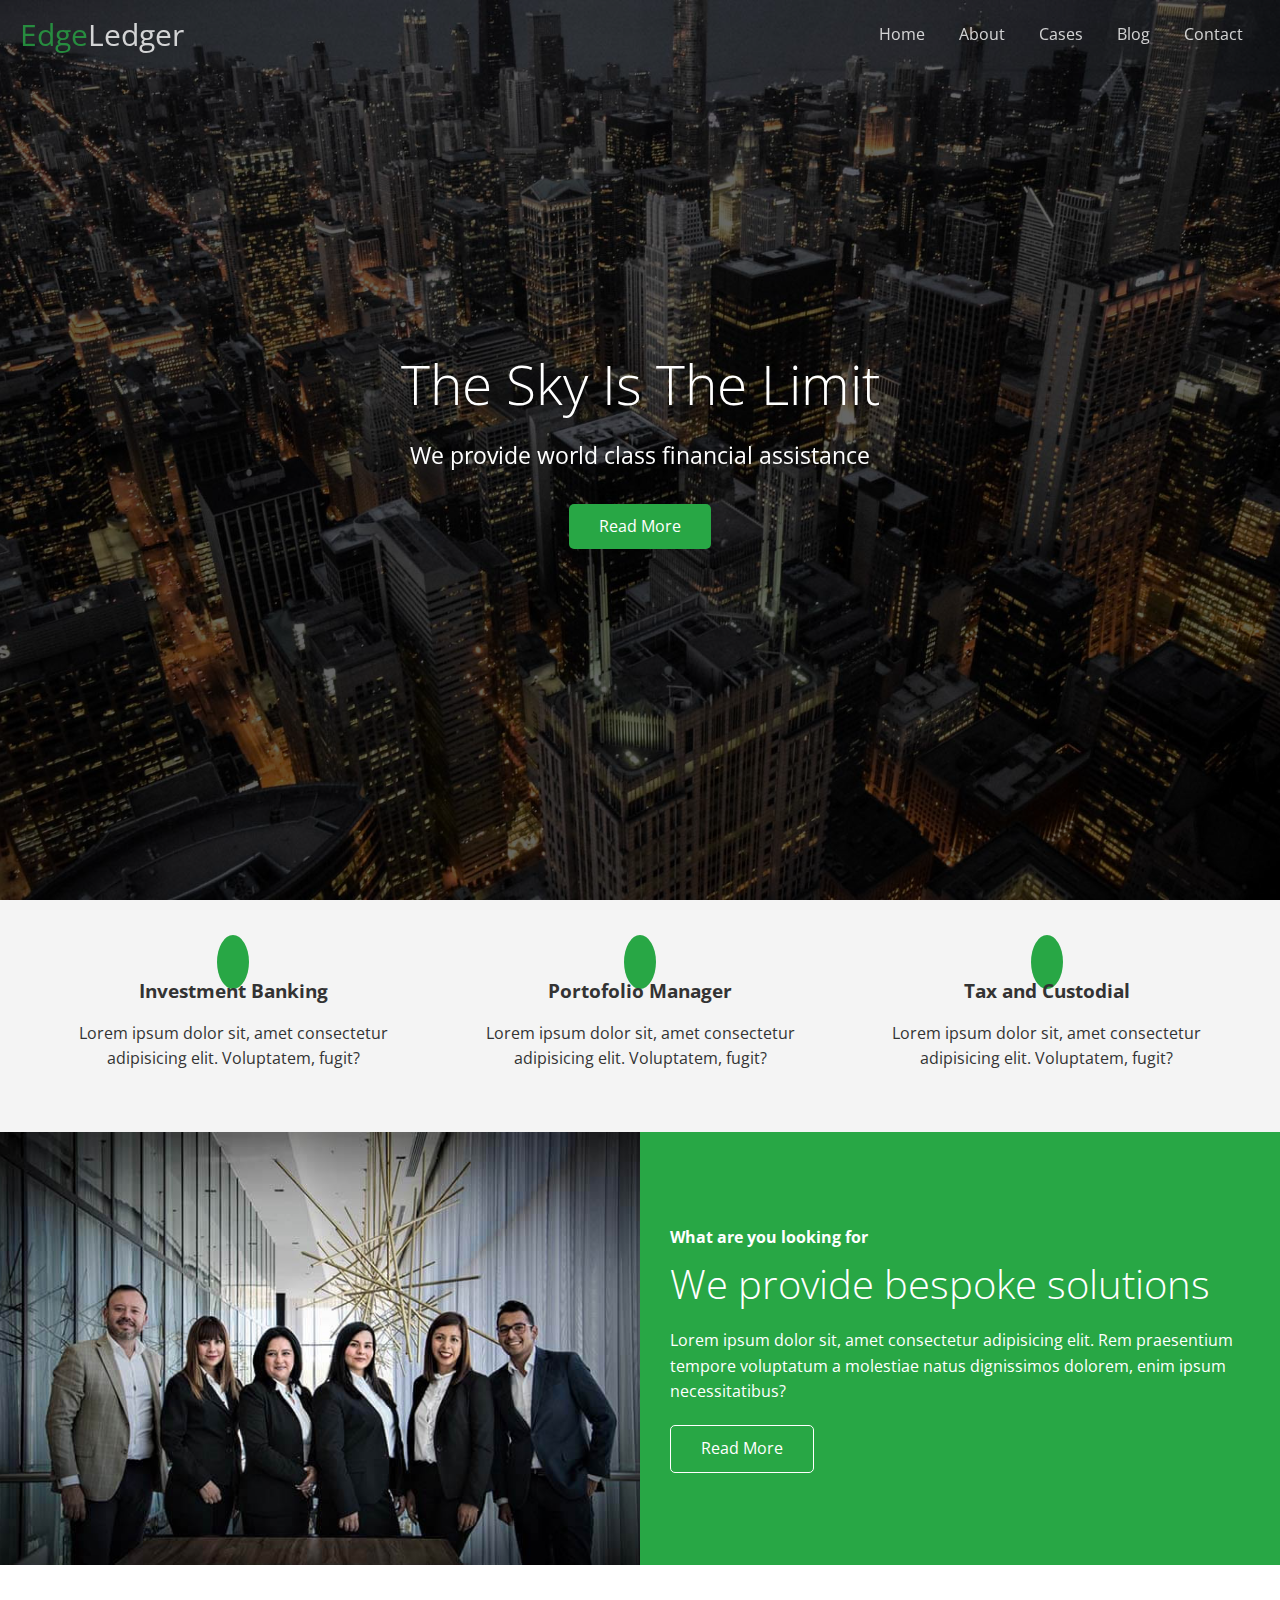
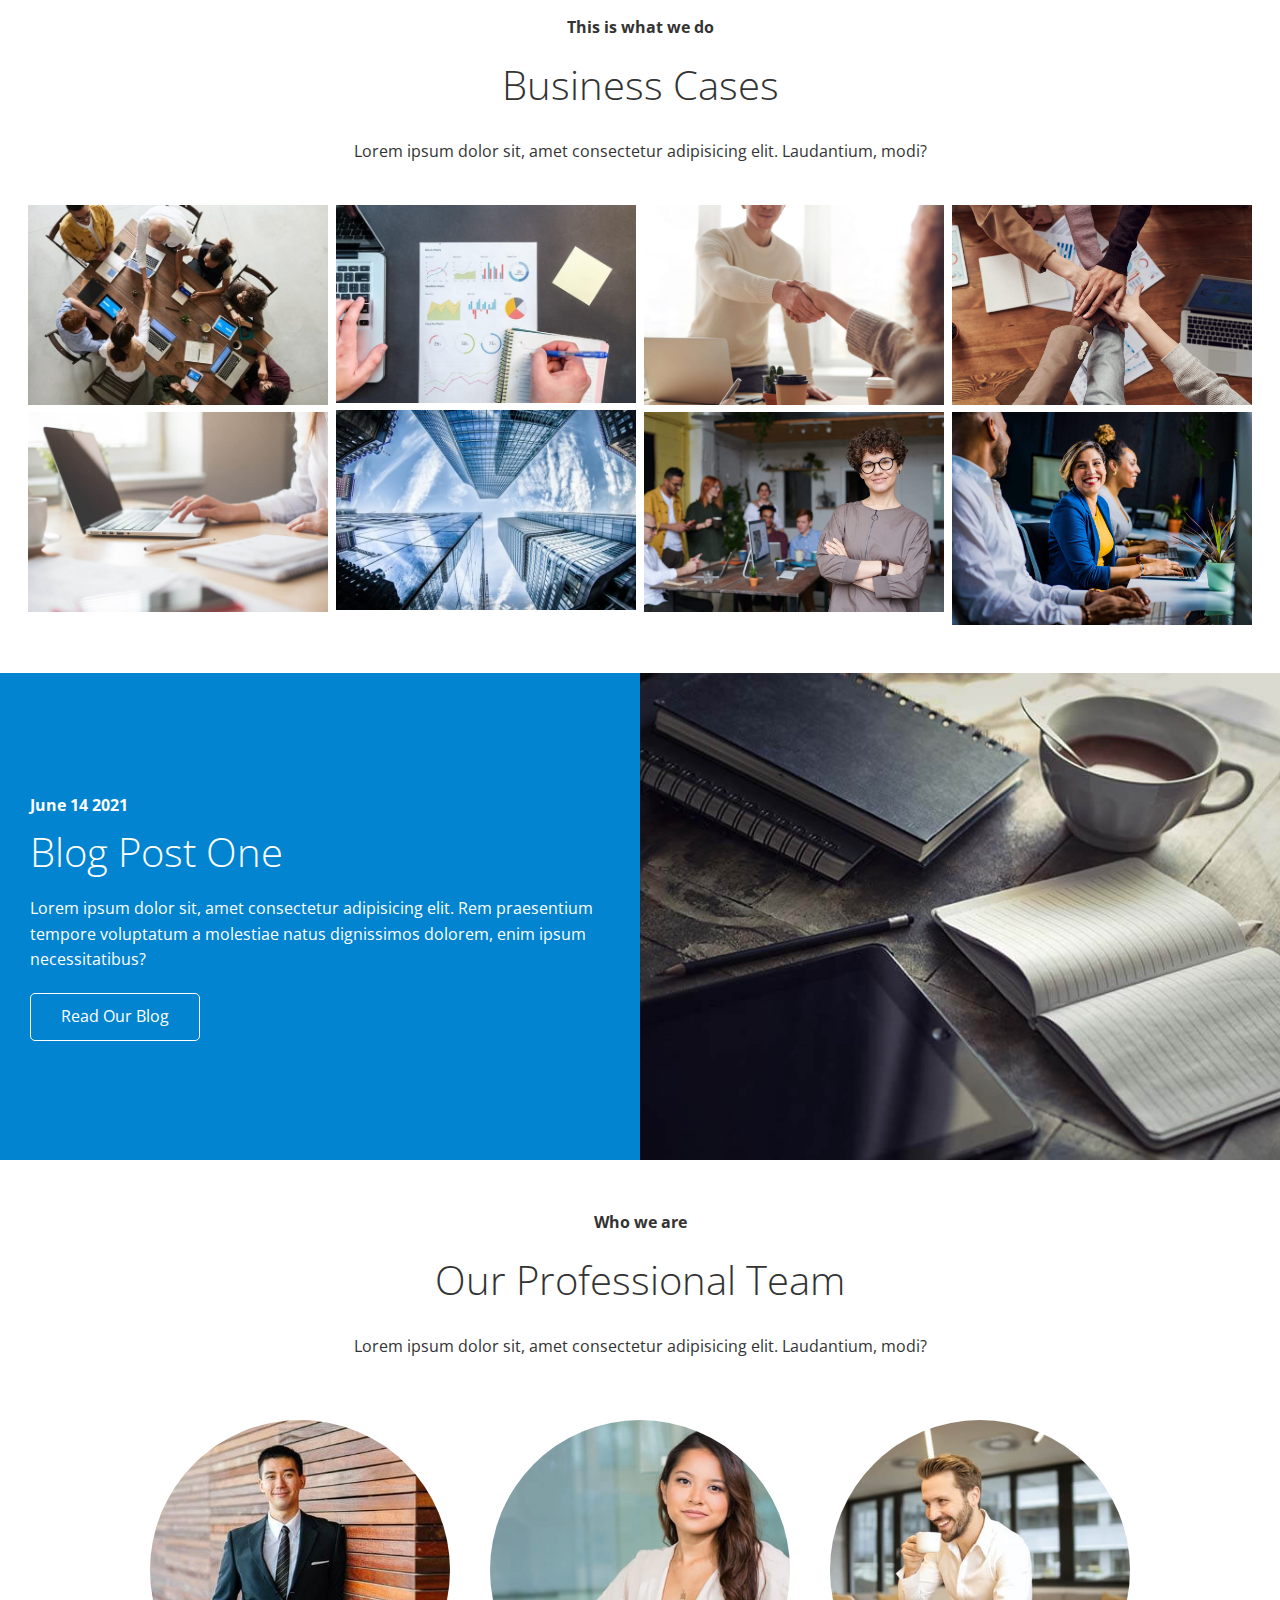
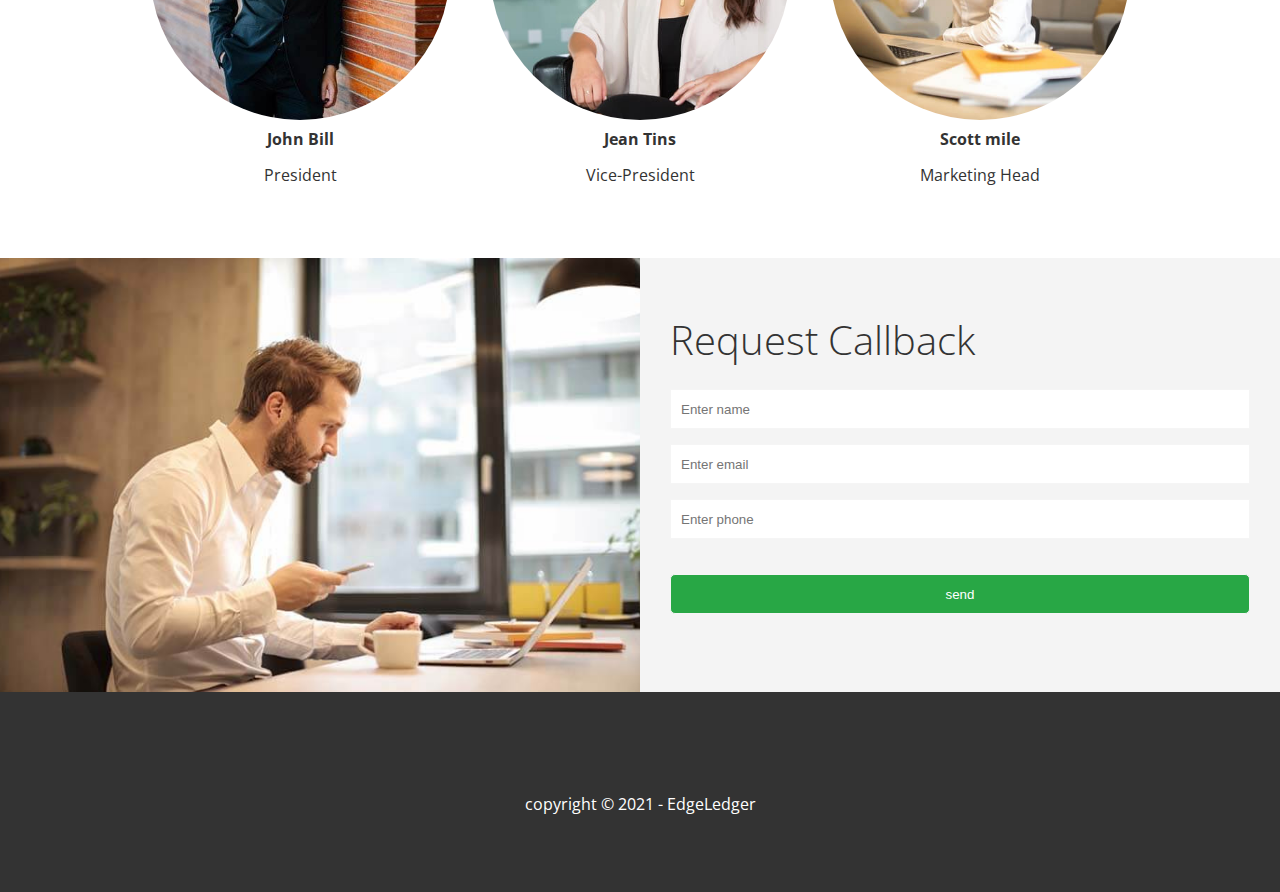
<file: index.html>
<!DOCTYPE html>
<html lang="en">

<head>
    <meta charset="UTF-8">
    <meta http-equiv="X-UA-Compatible" content="IE=edge">
    <meta name="viewport" content="width=device-width, initial-scale=1.0">
    <link rel="shortcut icon" type="image/x-icon" href="/favicon.ico">
    <link rel="stylesheet" href="https://cdnjs.cloudflare.com/ajax/libs/font-awesome/5.15.3/css/all.min.css"
        integrity="sha512-iBBXm8fW90+nuLcSKlbmrPcLa0OT92xO1BIsZ+ywDWZCvqsWgccV3gFoRBv0z+8dLJgyAHIhR35VZc2oM/gI1w=="
        crossorigin="anonymous" />
    <link rel="stylesheet" href="css/lightbox.min.css">
    <link rel="stylesheet" href="css/utilities.css">
    <link rel="stylesheet" href="css/style.css">
    <title>Welcome To EdgeLedge</title>
</head>

<body id="home">
    <header class="hero">
        <div id="navbar" class="navbar top">
            <h1 class="logo">
                <span class="text-primary"><i class="fas fa-book-open"></i>Edge</span>Ledger
            </h1>
            <nav>
                <ul>
                    <li><a href="#home">Home</a></li>
                    <li><a href="#about">About</a></li>
                    <li><a href="#cases">Cases</a></li>
                    <li><a href="#blog">Blog</a></li>
                    <li><a href="#contact">Contact</a></li>
                </ul>
            </nav>
        </div>
        <div class="content">
            <h1>
                The Sky Is The Limit
            </h1>
            <p>
                We provide world class financial assistance
            </p>
            <a href="#about" class="btn"><i class="fas fa-chevron-right"></i> Read More</a>
        </div>
    </header>
    <main>
        <!--About: Icon-->
        <section id="about" class="icons bg-light">
            <div class="flex-items">
                <div>
                    <i class="fas fa-university fa-2x"></i>
                    <div>
                        <h3>Investment Banking</h3>
                        <p>Lorem ipsum dolor sit, amet consectetur adipisicing elit. Voluptatem, fugit?</p>
                    </div>
                </div>
                <div>
                    <i class="fas fa-book-reader fa-2x"></i>
                    <div>
                        <h3>Portofolio Manager</h3>
                        <p>Lorem ipsum dolor sit, amet consectetur adipisicing elit. Voluptatem, fugit?</p>
                    </div>
                </div>
                <div>
                    <i class="fas fa-pencil-alt fa-2x"></i>
                    <div>
                        <h3>Tax and Custodial</h3>
                        <p>Lorem ipsum dolor sit, amet consectetur adipisicing elit. Voluptatem, fugit?</p>
                    </div>
                </div>
            </div>
        </section>
        <!--About: Solution-->
        <section class="solutions flex-columns">
            <div class="row">
                <div class="column">
                    <div class="column-1">
                        <img src="image/home/people.jpg" alt="">
                    </div>
                </div>
                <div class="column">
                    <div class="column-2 bg-primary">
                        <h4>What are you looking for</h4>
                        <h2>We provide bespoke solutions</h2>
                        <p>Lorem ipsum dolor sit, amet consectetur adipisicing elit. Rem praesentium tempore voluptatum
                            a molestiae natus dignissimos dolorem, enim ipsum necessitatibus?</p>
                        <a href="#" class="btn btn-outline">
                            <i class="fas fa-chevron-right"></i>
                            Read More
                        </a>
                    </div>
                </div>
            </div>

        </section>
        <!--Cases-->
        <section id="cases" class="cases flex-grid section-padding">
            <header class="section-header">
                <h4>This is what we do</h4>
                <h2>Business Cases</h2>
                <p>Lorem ipsum dolor sit, amet consectetur adipisicing elit. Laudantium, modi?</p>
            </header>
            <div class="row">
                <div class="column">
                    <a href="image/cases/cases1.jpg" data-lightbox="cases"
                        data-title="Lorem ipsum dolor sit, amet consectetur adipisicing elit. Laudantium, modi?">

                        <img src="image/cases/cases1.jpg" alt="">
                    </a>
                    <a href="image/cases/cases2.jpg" data-lightbox="cases"
                        data-title="Lorem ipsum dolor sit, amet consectetur adipisicing elit. Laudantium, modi?">

                        <img src="image/cases/cases2.jpg" alt="">
                    </a>
                </div>
                <div class="column">
                    <a href="image/cases/cases3.jpg" data-lightbox="cases"
                        data-title="Lorem ipsum dolor sit, amet consectetur adipisicing elit. Laudantium, modi?">
                        <img src="image/cases/cases3.jpg" alt="">
                    </a>
                    <a href="image/cases/cases4.jpg" data-lightbox="cases"
                        data-title="Lorem ipsum dolor sit, amet consectetur adipisicing elit. Laudantium, modi?">
                        <img src="image/cases/cases4.jpg" alt="">
                    </a>
                </div>
                <div class="column">
                    <a href="image/cases/cases5.jpg" data-lightbox="cases"
                        data-title="Lorem ipsum dolor sit, amet consectetur adipisicing elit. Laudantium, modi?">
                        <img src="image/cases/cases5.jpg" alt="">
                    </a>
                    <a href="image/cases/cases6.jpg" data-lightbox="cases"
                        data-title="Lorem ipsum dolor sit, amet consectetur adipisicing elit. Laudantium, modi?">
                        <img src="image/cases/cases6.jpg" alt="">
                    </a>
                </div>
                <div class="column">
                    <a href="image/cases/cases7.jpg" data-lightbox="cases"
                        data-title="Lorem ipsum dolor sit, amet consectetur adipisicing elit. Laudantium, modi?">
                        <img src="image/cases/cases7.jpg" alt="">
                    </a>
                    <a href="image/cases/cases8.jpg" data-lightbox="cases"
                        data-title="Lorem ipsum dolor sit, amet consectetur adipisicing elit. Laudantium, modi?">
                        <img src="image/cases/cases8.jpg" alt="">
                    </a>
                </div>
            </div>
        </section>
        <!--Blog-->
        <section id="blog" class="blog flex-columns flex-reverse">
            <div class="row">
                <div class="column">
                    <div class="column-1">
                        <img src="image/home/blog.jpg" alt="">
                    </div>
                </div>
                <div class="column">
                    <div class="column-2 bg-secondary">
                        <h4>June 14 2021</h4>
                        <h2>Blog Post One</h2>
                        <p>Lorem ipsum dolor sit, amet consectetur adipisicing elit. Rem praesentium tempore voluptatum
                            a molestiae natus dignissimos dolorem, enim ipsum necessitatibus?</p>
                        <a href="blog.html" class="btn btn-outline">
                            <i class="fas fa-chevron-right"></i>
                            Read Our Blog
                        </a>
                    </div>
                </div>
            </div>

        </section>
        <!--Team-->
        <section id="team" class="team section-padding">
            <header class="section-header">
                <h4>Who we are</h4>
                <h2>Our Professional Team</h2>
                <p>Lorem ipsum dolor sit, amet consectetur adipisicing elit. Laudantium, modi?</p>
            </header>
            <div class="flex-items ">
                <div>
                    <img src="image/team/person1.jpg" alt="">
                    <h4>John Bill</h4>
                    <p>President</p>
                </div>
                <div>
                    <img src="image/team/person2.jpg" alt="">
                    <h4>Jean Tins</h4>
                    <p>Vice-President</p>
                </div>
                <div>
                    <img src="image/team/person3.jpg" alt="">
                    <h4>Scott mile</h4>
                    <p>Marketing Head</p>
                </div>
            </div>
        </section>
        <!--Contact-->
        <section id="contact" class="contact flex-columns">
            <div class="row">
                <div class="column">
                    <div class="column-1">
                        <img src="image/home/contact.jpg" alt="">
                    </div>
                </div>
                <div class="column">
                    <div class="column-2 bg-light">
                        <h2>Request Callback</h2>
                        <form action="" class="callback-form">
                            <div class="form-control">
                                <label for="name"></label>
                                <input type="text" id="name" name="name" placeholder="Enter name">
                            </div>
                            <div class="form-control">
                                <label for="email"></label>
                                <input type="email" id="email" name="email" placeholder="Enter email">
                            </div>
                            <div class="form-control">
                                <label for="phone"></label>
                                <input type="text" id="phone" name="phone" placeholder="Enter phone">
                            </div>
                            <input type="submit" value="send" id="submit" class="btn">
                        </form>
                    </div>
                </div>
            </div>

    </main>
    <footer class="footer bg-dark">
        <div class="social">
            <a href="#"><i class="fab fa-facebook fa-2x"></i></a>
            <a href="#"><i class="fab fa-twitter fa-2x"></i></a>
            <a href="#"><i class="fab fa-youtube fa-2x"></i></a>
            <a href="#"><i class="fab fa-linkedin fa-2x"></i></a>
        </div>
        <p>copyright &copy; 2021 - EdgeLedger</p>
    </footer>
    <script src="https://code.jquery.com/jquery-3.6.0.min.js"
        integrity="sha256-/xUj+3OJU5yExlq6GSYGSHk7tPXikynS7ogEvDej/m4=" crossorigin="anonymous">
        </script>
    <script src="js/lightbox.min.js"></script>
    <script>
        const navbar = document.getElementById('navbar');
        let scrolled = false;

        window.onscroll = function () {
            if (window.pageYOffset > 100) {
                navbar.classList.remove('top');
                if (!scrolled) {
                    navbar.style.transform = 'translateY(-70px)'
                }
                setTimeout(function () {
                    navbar.style.transform = 'translateY(0)';
                    scrolled = true;
                }, 200);
            } else {
                navbar.classList.add('top');
                scrolled = false;
            }
        }
        // smooth scrolling
        $('#navbar a, .btn').on('click', function (e) {
            if (this.hash !== '') {
                e.preventDefault();

                const hash = this.hash;

                $('html, body').animate(
                    {
                        scrollTop: $(hash).offset().top - 100,
                    },
                    800
                );
            }
        });
    </script>
</body>

</html>
</file>
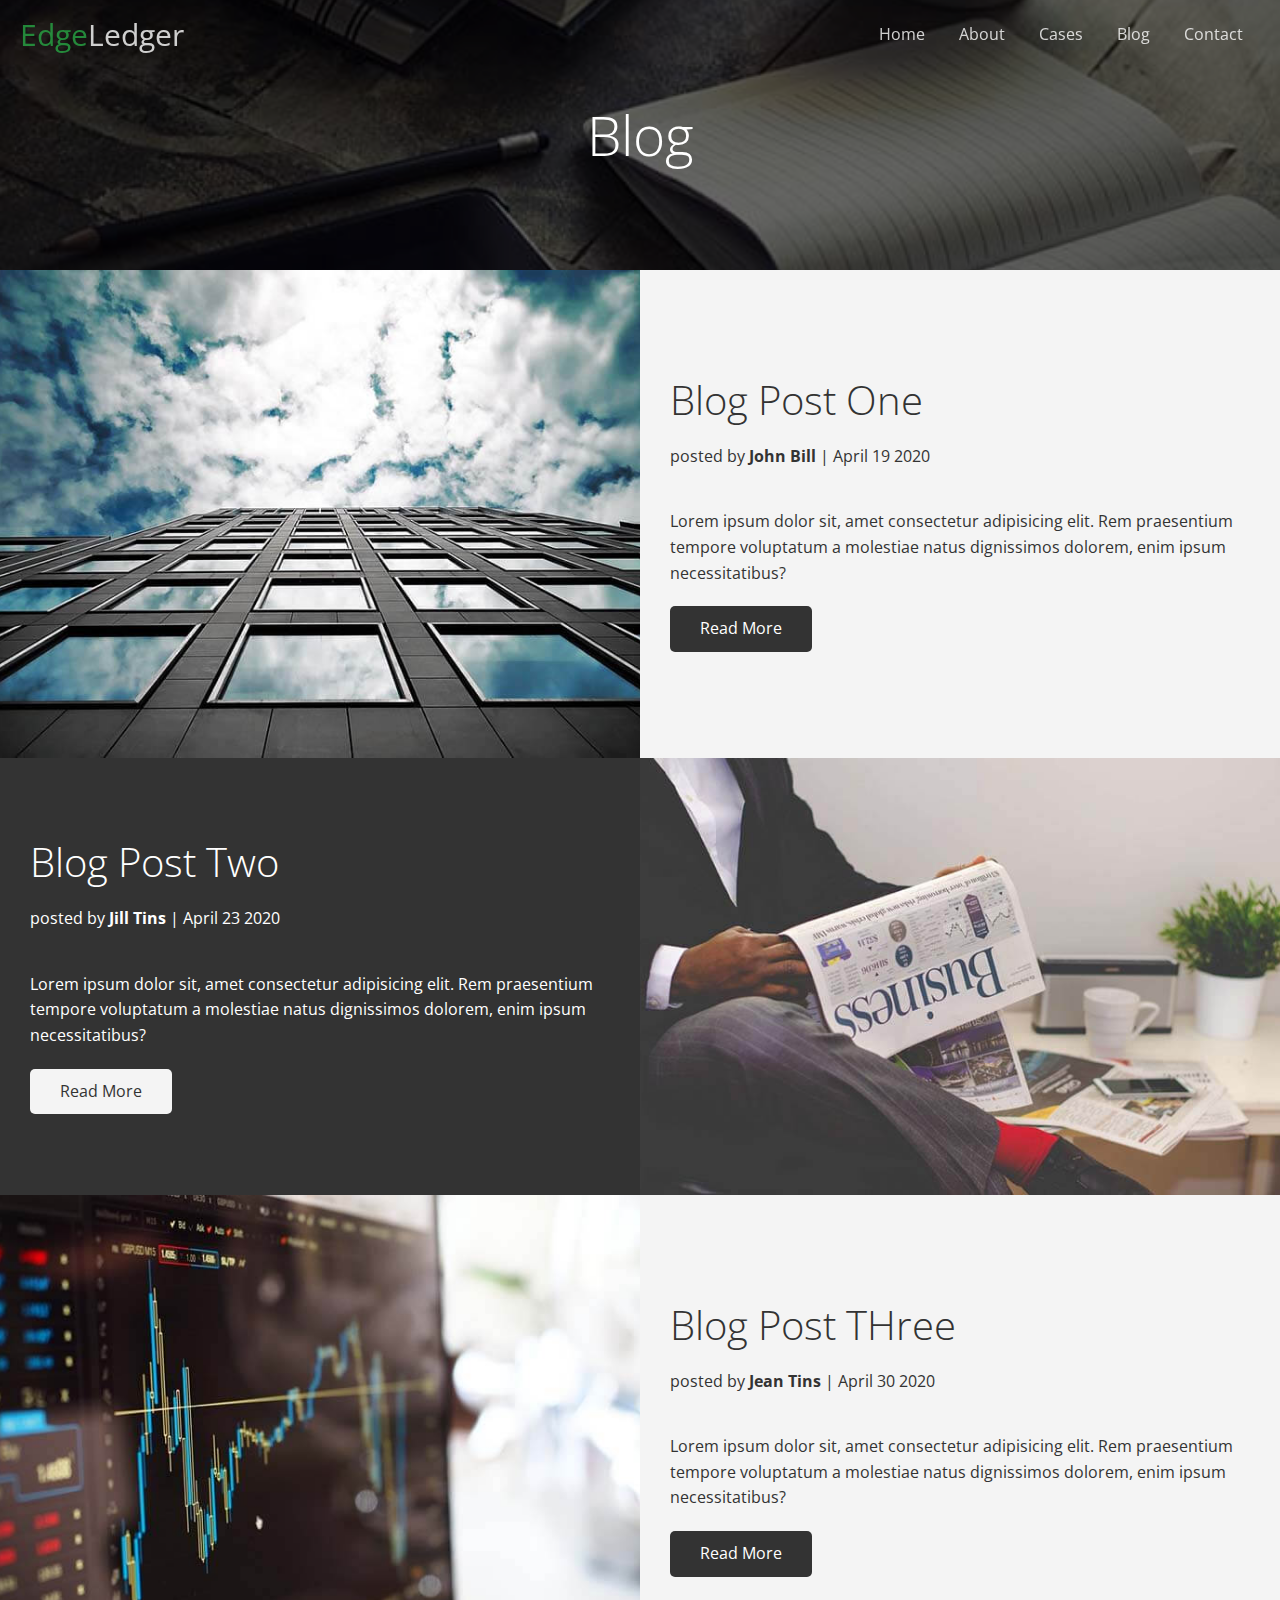
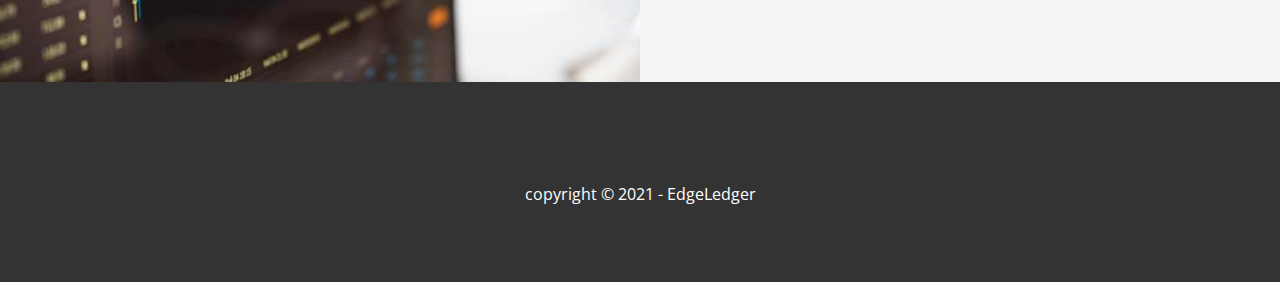
<file: blog.html>
<!DOCTYPE html>
<html lang="en">

<head>
    <meta charset="UTF-8">
    <meta http-equiv="X-UA-Compatible" content="IE=edge">
    <meta name="viewport" content="width=device-width, initial-scale=1.0">
    <link rel="stylesheet" href="https://cdnjs.cloudflare.com/ajax/libs/font-awesome/5.15.3/css/all.min.css"
        integrity="sha512-iBBXm8fW90+nuLcSKlbmrPcLa0OT92xO1BIsZ+ywDWZCvqsWgccV3gFoRBv0z+8dLJgyAHIhR35VZc2oM/gI1w=="
        crossorigin="anonymous" />
    <link rel="stylesheet" href="css/utilities.css">
    <link rel="stylesheet" href="css/style.css">
    <title>Read Our Blog</title>
</head>

<body id="home">
    <header class="hero blog">
        <div id="navbar" class="navbar top">
            <h1 class="logo">
                <span class="text-primary"><i class="fas fa-book-open"></i>Edge</span>Ledger
            </h1>
            <nav>
                <ul>
                    <li><a href="index.html">Home</a></li>
                    <li><a href="index.html#about">About</a></li>
                    <li><a href="index.html#cases">Cases</a></li>
                    <li><a href="index.html#blog">Blog</a></li>
                    <li><a href="index.html#contact">Contact</a></li>
                </ul>
            </nav>
        </div>
        <div class="content">
            <h1>
                Blog
            </h1>

        </div>
    </header>
    <main>
        <article class=" flex-columns">
            <div class="row">
                <div class="column">
                    <div class="column-1">
                        <img src="image/blog/blog1.jpg" alt="">
                    </div>
                </div>
                <div class="column">
                    <div class="column-2 bg-light">
                        <h2>Blog Post One</h2>
                        <p class="meta">
                            <i class="fas fa-user"></i> posted by <strong> John Bill </strong>| April 19 2020
                        </p>
                        <p>Lorem ipsum dolor sit, amet consectetur adipisicing elit. Rem praesentium tempore voluptatum
                            a molestiae natus dignissimos dolorem, enim ipsum necessitatibus?</p>
                        <a href="post.html" class="btn btn-dark">
                            <i class="fas fa-chevron-right"></i>
                            Read More
                        </a>
                    </div>
                </div>
            </div>

        </article>
        <article class=" flex-columns flex-reverse">
            <div class="row">
                <div class="column">
                    <div class="column-1">
                        <img src="image/blog/blog2.jpg" alt="">
                    </div>
                </div>
                <div class="column">
                    <div class="column-2 bg-dark">
                        <h2>Blog Post Two </h2>
                        <p class="meta">
                            <i class="fas fa-user"></i> posted by <strong> Jill Tins </strong>| April 23 2020
                        </p>
                        <p>Lorem ipsum dolor sit, amet consectetur adipisicing elit. Rem praesentium tempore voluptatum
                            a molestiae natus dignissimos dolorem, enim ipsum necessitatibus?</p>
                        <a href="post.html" class="btn btn-light">
                            <i class="fas fa-chevron-right"></i>
                            Read More
                        </a>
                    </div>
                </div>
            </div>

        </article>
        <article class=" flex-columns">
            <div class="row">
                <div class="column">
                    <div class="column-1">
                        <img src="image/blog/blog3.jpg" alt="">
                    </div>
                </div>
                <div class="column">
                    <div class="column-2 bg-light">
                        <h2>Blog Post THree</h2>
                        <p class="meta">
                            <i class="fas fa-user"></i> posted by <strong> Jean Tins </strong>| April 30 2020
                        </p>
                        <p>Lorem ipsum dolor sit, amet consectetur adipisicing elit. Rem praesentium tempore voluptatum
                            a molestiae natus dignissimos dolorem, enim ipsum necessitatibus?</p>
                        <a href="post.html" class="btn btn-dark">
                            <i class="fas fa-chevron-right"></i>
                            Read More
                        </a>
                    </div>
                </div>
            </div>

        </article>
    </main>
    <footer class="footer bg-dark">
        <div class="social">
            <a href="#"><i class="fab fa-facebook fa-2x"></i></a>
            <a href="#"><i class="fab fa-twitter fa-2x"></i></a>
            <a href="#"><i class="fab fa-youtube fa-2x"></i></a>
            <a href="#"><i class="fab fa-linkedin fa-2x"></i></a>
        </div>
        <p>copyright &copy; 2021 - EdgeLedger</p>
    </footer>
    <script>
        const navbar = document.getElementById('navbar');
        let scrolled = false;

        window.onscroll = function () {
            if (window.pageYOffset > 100) {
                navbar.classList.remove('top');
                if (!scrolled) {
                    navbar.style.transform = 'translateY(-70px)'
                }
                setTimeout(function () {
                    navbar.style.transform = 'translateY(0)';
                    scrolled = true;
                }, 200);
            } else {
                navbar.classList.add('top');
                scrolled = false;
            }
        }
    </script>
</body>

</html>
</file>
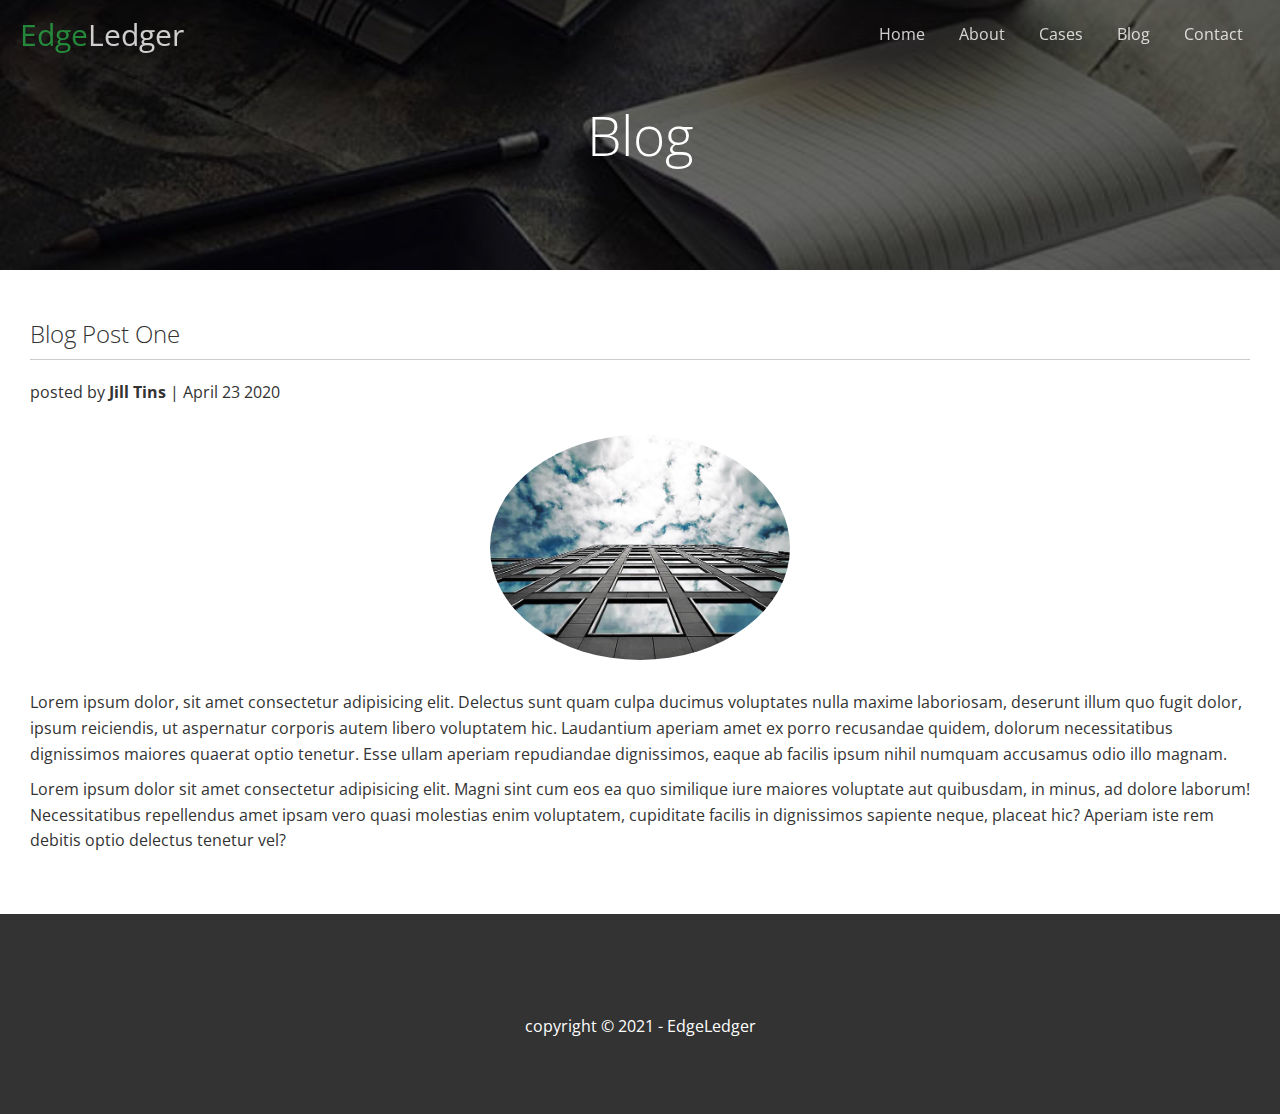
<file: post.html>
<!DOCTYPE html>
<html lang="en">

<head>
    <meta charset="UTF-8">
    <meta http-equiv="X-UA-Compatible" content="IE=edge">
    <meta name="viewport" content="width=device-width, initial-scale=1.0">
    <link rel="stylesheet" href="https://cdnjs.cloudflare.com/ajax/libs/font-awesome/5.15.3/css/all.min.css"
        integrity="sha512-iBBXm8fW90+nuLcSKlbmrPcLa0OT92xO1BIsZ+ywDWZCvqsWgccV3gFoRBv0z+8dLJgyAHIhR35VZc2oM/gI1w=="
        crossorigin="anonymous" />
    <link rel="stylesheet" href="css/utilities.css">
    <link rel="stylesheet" href="css/style.css">
    <title>Post One</title>
</head>

<body id="home">
    <header class="hero blog">
        <div id="navbar" class="navbar top">
            <h1 class="logo">
                <span class="text-primary"><i class="fas fa-book-open"></i>Edge</span>Ledger
            </h1>
            <nav>
                <ul>
                    <li><a href="index.html">Home</a></li>
                    <li><a href="index.html#about">About</a></li>
                    <li><a href="index.html#cases">Cases</a></li>
                    <li><a href="index.html#blog">Blog</a></li>
                    <li><a href="index.html#contact">Contact</a></li>
                </ul>
            </nav>
        </div>
        <div class="content">
            <h1>
                Blog
            </h1>

        </div>
    </header>
    <main>
        <section class="post">
            <h2>Blog Post One</h2>
            <p class="meta">
                <i class="fas fa-user"></i> posted by <strong> Jill Tins </strong>| April 23 2020
            </p>
            <img src="image/blog/blog1.jpg" alt="">
            <p>Lorem ipsum dolor, sit amet consectetur adipisicing elit. Delectus sunt quam culpa ducimus voluptates
                nulla maxime laboriosam, deserunt illum quo fugit dolor, ipsum reiciendis, ut aspernatur corporis autem
                libero voluptatem hic. Laudantium aperiam amet ex porro recusandae quidem, dolorum necessitatibus
                dignissimos maiores quaerat optio tenetur. Esse ullam aperiam repudiandae dignissimos, eaque ab facilis
                ipsum nihil numquam accusamus odio illo magnam.

            </p>
            <p>Lorem ipsum dolor sit amet consectetur adipisicing elit. Magni sint cum eos ea quo similique iure maiores
                voluptate aut quibusdam, in minus, ad dolore laborum! Necessitatibus repellendus amet ipsam vero quasi
                molestias enim voluptatem, cupiditate facilis in dignissimos sapiente neque, placeat hic? Aperiam iste
                rem debitis optio delectus tenetur vel?</p>
        </section>
    </main>
    <footer class="footer bg-dark">
        <div class="social">
            <a href="#"><i class="fab fa-facebook fa-2x"></i></a>
            <a href="#"><i class="fab fa-twitter fa-2x"></i></a>
            <a href="#"><i class="fab fa-youtube fa-2x"></i></a>
            <a href="#"><i class="fab fa-linkedin fa-2x"></i></a>
        </div>
        <p>copyright &copy; 2021 - EdgeLedger</p>
    </footer>
    <script>
        const navbar = document.getElementById('navbar');
        let scrolled = false;

        window.onscroll = function () {
            if (window.pageYOffset > 100) {
                navbar.classList.remove('top');
                if (!scrolled) {
                    navbar.style.transform = 'translateY(-70px)'
                }
                setTimeout(function () {
                    navbar.style.transform = 'translateY(0)';
                    scrolled = true;
                }, 200);
            } else {
                navbar.classList.add('top');
                scrolled = false;
            }
        }
    </script>
</body>

</html>
</file>
<file: css/utilities.css>
/*text-primary*/
.text-primary{
    color: #28a745;
}

.text-secondary{
    color: #0284d0;
}
/*Button*/
.btn{
    cursor: pointer;
    display: inline-block;
    color: #fff;
    background-color: #28a745;
    padding: 10px 30px;
    border: none;
    border-radius: 5px;
}
.btn:hover{
    opacity: 0.8;
}
.btn-primary, .bg-primary{
background: #28a745;
color: #fff;
}
.btn-secondary, .bg-secondary{
background: #0284d0;
color: #fff;
}
.btn-dark, .bg-dark{
background: #333;
color: #fff;
}
.btn-light, .bg-light{
background: #f4f4f4;
color: #333;
}
.btn-outline{
    background: transparent;
    border: 1px solid #fff;
}
/*flex items*/
.flex-items{
    display: flex;
    align-items: center;
    justify-content: center;
    text-align: center;
    height: 100%;
}
.flex-items > div{
    padding: 20px;
}
/*flex column*/

.flex-columns .row{
    display: flex;
    flex-direction: row;
    flex-wrap: wrap;
    width: 100%;
}
.flex-columns.flex-reverse .row{
    flex-direction: row-reverse; /*blog section*/
}
.flex-columns .column{
    display: flex;
    flex-direction: column;
    flex-basis: 100%;
    flex: 1;
}
.flex-columns .column .column-1,
.flex-columns .column .column-2{
    height: 100%;
}
.flex-columns img {
    width: 100%;
    height: 100%;
    object-fit: cover;

}
.flex-columns .column-2{
    display: flex;
    flex-direction: column;
    align-items: flex-start;
    justify-content: center;
    padding: 30px;
}
.flex-columns h2 {
    font-size: 40px;
    font-weight: 100;
}
.flex-columns h4{
    margin-bottom: 10px;
}
.flex-columns p {
    margin: 20px 0;
}

/*Section Header*/
.section-header{
    padding: 30px;
    display: flex;
    flex-direction: column;
    align-items: center;
    justify-content: center;
    text-align: center;
}
.section-header h2{
    font-size:40px;
    margin: 20px 0;
}
.section-padding{
    padding: 20px 20px 40px;
}
.team .flex-items img{
    height: 300px;
    width: 300px;
    object-fit: cover;
    
}
/*flex grid*/
.flex-grid .row {
    display: flex;
    flex-wrap: wrap;
    padding: 0 4px;
}
.flex-grid .column{
    flex: 25%;
    max-width: 25%;
    padding: 0 4px;
}
</file>
<file: css/style.css>
@import url('https://fonts.googleapis.com/css2?family=Open+Sans:wght@300;400&display=swap');
*{
    box-sizing: border-box;
    padding: 0;
    margin: 0;
}
body{
    font-family: 'Open Sans', sans-serif;
    line-height: 1.6;
    background: #fff;
    color: #333;  
}
ul{
    list-style: none;
}
a{
    text-decoration: none;
    color: #333;
}
h1, h2{
    font-weight: 300;
    line-height: 1.2;
}
p{
    margin: 10px 0;
}
img{
    width: 100%;
}
/*Navbar*/
.navbar{
    display: flex;
    align-items: center;
    justify-content: space-between;
    background-color: #333;
    color: #fff;
    opacity: 0.8;
    width: 100%;
    height: 70px;
    position: fixed;
    top: 0px;
    padding: 0 20px;
    transition: 0.5s;/*effect*/
}
/*effect*/
.navbar.top{
    background: transparent;
}
.navbar a{
    color: #fff;
    padding: 5px 12px;
    margin: 0px 5px;
}
.navbar a:hover{
    border-bottom: #28a745 2px solid;
}
.navbar ul{
    display: flex;
}
.navbar .logo{
    font-size: 30px;
    font-weight: 400;
}
/*header*/
.hero{
    background: url('../image/home/showcase.jpg') no-repeat center center/cover;
    height: 100vh;
    position: relative;
    color: #fff;
    
}
.hero.blog{
    background: url('../image/home/blog.jpg') no-repeat center center/cover; 
    height: 30vh;
}
.hero .content{
    display: flex;
    flex-direction: column;
    align-items: center;
    justify-content: center;
    text-align: center;
    height: 100%;
    padding: 0px 20px;
}
.hero .content h1{
    font-size: 55px;
}
.hero .content p{
    font-size: 23px;
    max-width: 600px;
    margin: 20px 0 30px;
}
.hero::before{
    content: '';
    position: absolute;
    top: 0;
    left: 0;
    width: 100%;
    height: 100%;
    background: rgba(0, 0, 0, 0.6);
}
.hero *{
    z-index: 10;
}
/*Icons*/
.icons{
    padding: 30px;
}
.icons h3{
    font-weight: bold;
    margin-bottom: 15px;
}
.icons i{
    background-color:#28a745 ;
    color: #fff;
    padding: 16px;
    border-radius: 50%;
    margin-bottom: 15px;
}
.cases img:hover{
    opacity: 0.7;
}
.team img{
    border-radius: 50%;
}
/*callback form*/
.callback-form{
    width: 100%;
    padding: 20px 0;
}
.callback-form label{
    display: block;
    margin-bottom: 5px;
}
.callback-form .form-control{
    margin-bottom: 15px;
}
.callback-form input{
    width: 100%;
    padding: 10px;
    height: 40px;
    border: #f5f5f5 1px solid;
}
.callback-form input:focus{
    outline-color: #28a745;
}
.callback-form .btn{
    padding: 12px;
    margin-top: 20px;
}
/*Post*/
.post{
    padding: 50px 30px;

}
.post h2{
    font-size 40px; 
    padding-bottom: 10px;
    margin-bottom: 20px;
    border-bottom: #ccc solid 1px;
}
.post .meta{
    margin-bottom: 30px;
}
.post img{
    width: 300px;
    border-radius: 50%;
    display: block;
    margin: 0 auto 30px;
}
/*footer*/
.footer{
    display: flex;
    flex-direction: column;
    align-items: center;
    justify-content: center;
    text-align: center;
    height: 200px;
}
.footer a{
    color: #fff;

}
.footer a:hover{
    color: #28a745;
}
.footer i{
    margin-right: 30px;
}
/*Mobile*/
@media(max-width: 768px){
    body{
        line-height: 1.3;
    }
  .navbar{
      flex-direction: column;
      height: 120px;
      padding: 20px;
  }
  .navbar a {
      padding: 10px 15px;
      margin: 0 3px;
  }
  .hero .content h1{
      font-size: 45px;
  }
  .hero .content p{
      font-size: 20px;
      max-width: 300px;
      margin-bottom: 20px;
  }
  .btn{
      padding: 10px 15px;
    }
    .flex-items{
        flex-direction: column;
    }
    .flex-columns .column, .flex-grid .column{
        flex: 100%;
        max-width: 100%; 
    }
    .section-padding{
        padding: 0px;
    }
    .team img{
        width: 70%;
    }
}
</file>
